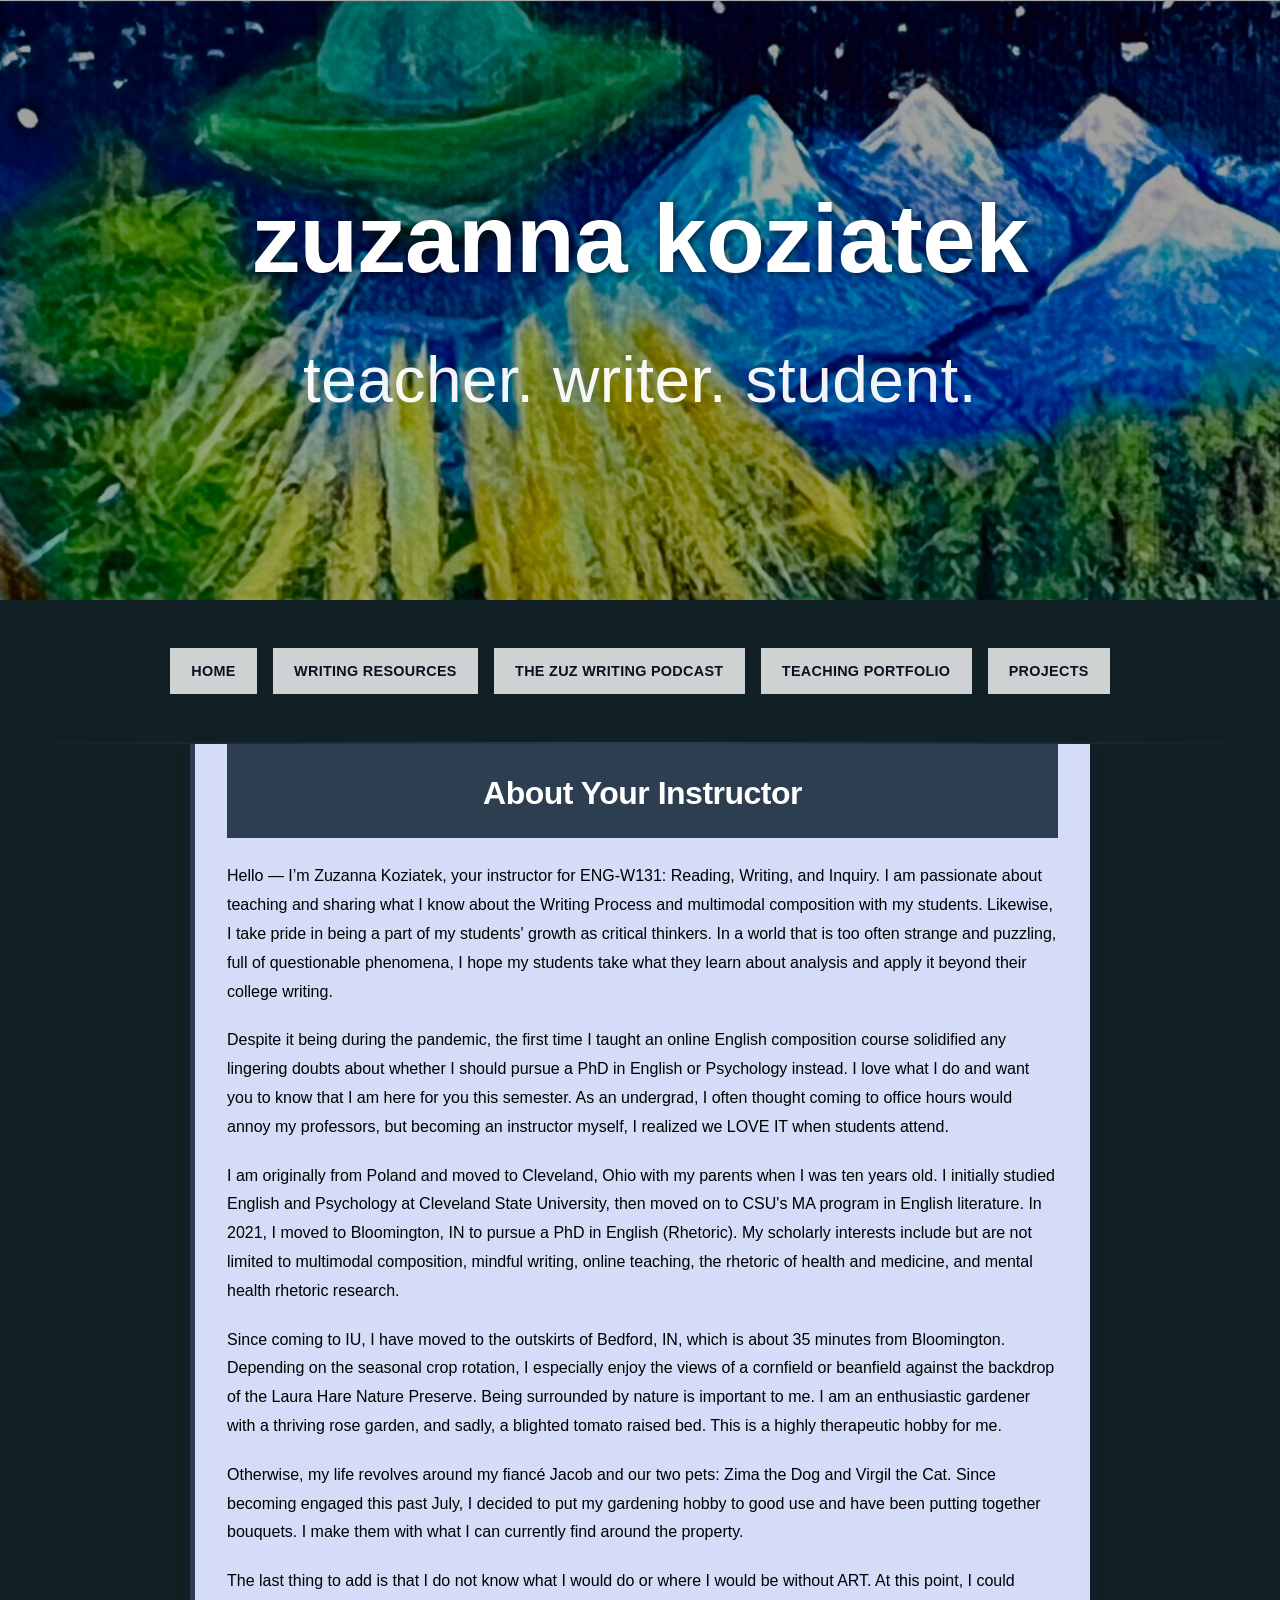
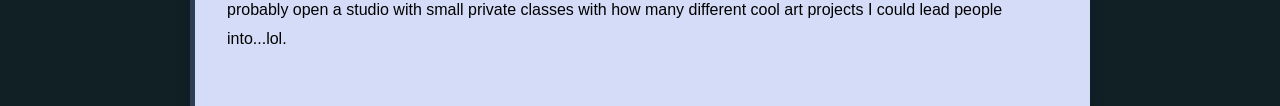
<file: index.html>
<!DOCTYPE html>
<html lang="en">
<head>
    <meta charset="UTF-8">
    <meta name="viewport" content="width=device-width, initial-scale=1.0">
    <title>zuzanna koziatek</title>
    <link rel="stylesheet" href="styles-enhanced.css">
    <style>
        /* ========================================== 
           INDEX-SPECIFIC OVERRIDES
           ========================================== */

        header {
            background: linear-gradient(rgba(0, 0, 0, 0.35), rgba(0, 0, 0, 0.35)), url("We're Just Here for the view.png");
            background-size: cover;
            background-position: center;
            background-attachment: fixed;
            padding: 6rem 2rem;
            text-align: center;
            min-height: 600px;
            display: flex;
            align-items: center;
            justify-content: center;
        }

        header h1 {
            font-size: 6rem;
            font-weight: 800;
            text-shadow: 2px 2px 8px rgba(0, 0, 0, 0.6);
            letter-spacing: -0.5px;
            color: white;
        }

        header .subtitle {
            font-size: 4rem;
            opacity: 0.95;
            margin-top: 0.5rem;
            font-weight: 500;
            letter-spacing: 0.5px;
            color: white
          
        }

        nav {
            display: flex;
            justify-content: center;
            gap: 1rem;
            padding: 1rem;
            background: transparent;
            margin: 2rem auto;
            max-width: 1200px;
            flex-wrap: wrap;
        }

        nav a {
            text-decoration: none;
            color: #0f0f1e;
            padding: 0.6rem 1.2rem;
            background: rgba(255, 255, 255, 0.8);
            font-weight: 600;
            transition: all 0.3s ease;
            text-transform: uppercase;
            font-size: 0.9rem;
            letter-spacing: 0.3px;
            border: 2px solid transparent;
        }

        nav a:hover {
            background: #2c3e50;
            color: white;
            border-color: #2c3e50;
        }

        .separator {
            height: 2px;
            background: linear-gradient(to right, transparent, #2c3e50, transparent);
        }

        .container {
            max-width: 1200px;
            margin: 2rem auto;
            padding: 1rem;
        }

        .course-section {
            background: #D5DCF7;
            padding: 2rem;
            box-shadow: 0 8px 16px rgba(15, 15, 30, 0.12);
            margin-bottom: 2rem;
            border-left: 5px solid #2c3e50;
            max-width: 900px;
            margin-left: auto;
            margin-right: auto;
        }

        .course-section h2 {
            text-align: center;
            color: white;
            margin-bottom: 1.5rem;
            font-size: 2rem;
            font-weight: 800;
            letter-spacing: -0.5px;
            border-bottom: 3px solid #2c3e50;
            padding-bottom: 1rem;
            background: #2c3e50;
            margin: -2rem -2rem 1.5rem -2rem;
            padding: 1.5rem 2rem 1rem 2rem;
            max-width: 900px;
            margin-left: auto;
            margin-right: auto;
        }

        .course-section p {
            color: black;
            line-height: 1.8;
            font: DeJavu Sans
            font-weight: 350;
            margin-bottom: 20px;
        }

        /* Video section styles */
        .video-section {
            display: flex;
            justify-content: center;
            margin: 2rem 0;
        }

        .video-container {
            width: 100%;
            max-width: 560px;
        }

        .video-container iframe {
            width: 100%;
            height: auto;
            aspect-ratio: 560/315;
            box-shadow: 0 8px 16px rgba(15, 15, 30, 0.12);
            border: 1px solid #d4d4d8;
        }

        /* Gallery styles */
        .gallery-section {
            margin-top: 1rem;
        }

        .gallery-grid {
            display: grid;
            grid-template-columns: repeat(3, 1fr);
            gap: 1.5rem;
        }

        .gallery-item {
            position: relative;
            overflow: hidden;
            cursor: pointer;
            background: #eee;
            box-shadow: 0 6px 18px rgba(15, 15, 30, 0.1);
            transition: all 0.3s cubic-bezier(0.25, 0.46, 0.45, 0.94);
        }

        .gallery-item:hover {
            transform: translateY(-4px);
            box-shadow: 0 16px 32px rgba(15, 15, 30, 0.15);
        }

        .gallery-item img {
            width: 100%;
            height: 100%;
            object-fit: cover;
            display: block;
            transition: transform 0.35s ease;
            aspect-ratio: 1;
        }

        .gallery-item .title {
            position: absolute;
            left: 12px;
            bottom: 12px;
            color: #fff;
            background: rgba(0, 0, 0, 0.65);
            padding: 8px 12px;
            font-weight: 700;
            font-size: 0.95rem;
            backdrop-filter: blur(4px);
            z-index: 2;
        }

        .gallery-item::after {
            content: '';
            position: absolute;
            inset: 0;
            background: linear-gradient(to top, rgba(0, 0, 0, 0.25), transparent);
            opacity: 0;
            transition: opacity 0.25s ease;
            z-index: 1;
        }

        .gallery-item:hover img {
            transform: scale(1.05);
        }

        .gallery-item:hover::after {
            opacity: 1;
        }

        /* Modal / lightbox */
        .lightbox {
            position: fixed;
            inset: 0;
            background: rgba(0, 0, 0, 0.8);
            display: none;
            align-items: center;
            justify-content: center;
            padding: 20px;
            z-index: 9999;
            backdrop-filter: blur(4px);
        }

        .lightbox.open {
            display: flex;
        }

        .lightbox-card {
            width: 100%;
            max-width: 1100px;
            background: var(--card-bg);
            overflow: hidden;
            display: flex;
            gap: 0;
            box-shadow: 0 24px 48px rgba(15, 15, 30, 0.25);
            border: 1px solid #d4d4d8;
        }

        .lightbox-media {
            flex: 1 1 60%;
            min-height: 320px;
            background: #000;
            display: flex;
            align-items: center;
            justify-content: center;
        }

        .lightbox-media img {
            max-width: 100%;
            max-height: 80vh;
            object-fit: contain;
            display: block;
        }

        .lightbox-info {
            flex: 1 1 40%;
            padding: 2rem;
            background: #2c3e50;
            display: flex;
            flex-direction: column;
            justify-content: flex-start;
        }

        .lightbox-info h3 {
            margin-bottom: 0.5rem;
            color: white;
            font-size: 1.4rem;
            font-weight: 800;
            letter-spacing: -0.3px;
        }

        .lightbox-info h4 {
            margin: 0.25rem 0 1rem;
            color: #ecf0f1;
            font-weight: 600;
            text-transform: uppercase;
            letter-spacing: 0.3px;
            font-size: 0.85rem;
        }

        .lightbox-info p {
            color: white;
            line-height: 1.8;
            font-family: -apple-system, BlinkMacSystemFont, 'Segoe UI', 'Helvetica Neue', Calibri, sans-serif;
        }

        .lightbox-close {
            position: absolute;
            right: 24px;
            top: 18px;
            background: rgba(0, 0, 0, 0.5);
            border: none;
            color: #fff;
            font-size: 1.8rem;
            cursor: pointer;
            width: 40px;
            height: 40px;
            display: flex;
            align-items: center;
            justify-content: center;
            transition: all 0.3s ease;
        }

        .lightbox-close:hover {
            background: #2c3e50;
            transform: rotate(90deg);
        }

        /* Responsive */
        @media (max-width: 1000px) {
            .gallery-grid {
                grid-template-columns: repeat(2, 1fr);
            }

            .lightbox-card {
                flex-direction: column;
            }

            .lightbox-media {
                order: 0;
            }

            .lightbox-info {
                order: 1;
            }
        }

        @media (max-width: 600px) {
            .gallery-grid {
                grid-template-columns: 1fr;
            }

            header {
                padding: 3.5rem 1rem;
            }

            header h1 {
                font-size: 2.2rem;
            }

            .lightbox-info {
                padding: 1.5rem;
            }

            .lightbox-info h3 {
                font-size: 1.2rem;
            }

            .video-container iframe {
                aspect-ratio: 16/9;
            }

            .course-section {
                padding: 1.5rem;
            }
        }
    </style>
</head>
<body>
    <header>
        <div class="header-content">
            <h1>zuzanna koziatek</h1>
            <p class="subtitle">teacher. writer. student.</p>
        </div>
    </header>
    <nav>
        <a href="index.html">Home</a>
        <a href="Writing-Resources.html">Writing Resources</a>
        <a href="the-zuz-writing-podcast.html">The Zuz Writing Podcast</a>
        <a href="teaching-portfolio.html">Teaching Portfolio</a>
        <a href="projects.html">Projects</a>
    </nav>
    <div class="separator"></div>
        <div class="course-section">
            <h2>About Your Instructor</h2>
            <p>Hello — I’m Zuzanna Koziatek, your instructor for ENG-W131: Reading, Writing, and Inquiry. I am passionate about teaching and sharing what I know about the Writing Process and multimodal composition with my students. Likewise, I take pride in being a part of my students' growth as critical thinkers. In a world that is too often strange and puzzling, full of questionable phenomena, I hope my students take what they learn about analysis and apply it beyond their college writing.</p> 
          
            <p>Despite it being during the pandemic, the first time I taught an online English composition course solidified any lingering doubts about whether I should pursue a PhD in English or Psychology instead. I love what I do and want you to know that I am here for you this semester. As an undergrad, I often thought coming to office hours would annoy my professors, but becoming an instructor myself, I realized we LOVE IT when students attend.</p> 
           
            <p>I am originally from Poland and moved to Cleveland, Ohio with my parents when I was ten years old. I initially studied English and Psychology at Cleveland State University, then moved on to CSU's MA program in English literature. In 2021, I moved to Bloomington, IN to pursue a PhD in English (Rhetoric). My scholarly interests include but are not limited to multimodal composition, mindful writing, online teaching, the rhetoric of health and medicine, and mental health rhetoric research.</p> 
           
            <p>Since coming to IU, I have moved to the outskirts of Bedford, IN, which is about 35 minutes from Bloomington. Depending on the seasonal crop rotation, I especially enjoy the views of a cornfield or beanfield against the backdrop of the Laura Hare Nature Preserve. Being surrounded by nature is important to me. I am an enthusiastic gardener with a thriving rose garden, and sadly, a blighted tomato raised bed. This is a highly therapeutic hobby for me.</p>
           
            <p>Otherwise, my life revolves around my fiancé Jacob and our two pets: Zima the Dog and Virgil the Cat. Since becoming engaged this past July, I decided to put my gardening hobby to good use and have been putting together bouquets. I make them with what I can currently find around the property.</p>
            <p>The last thing to add is that I do not know what I would do or where I would be without ART. At this point, I could probably open a studio with small private classes with how many different cool art projects I could lead people into...lol.</p>
        </div>
</body>
</html>
</file>
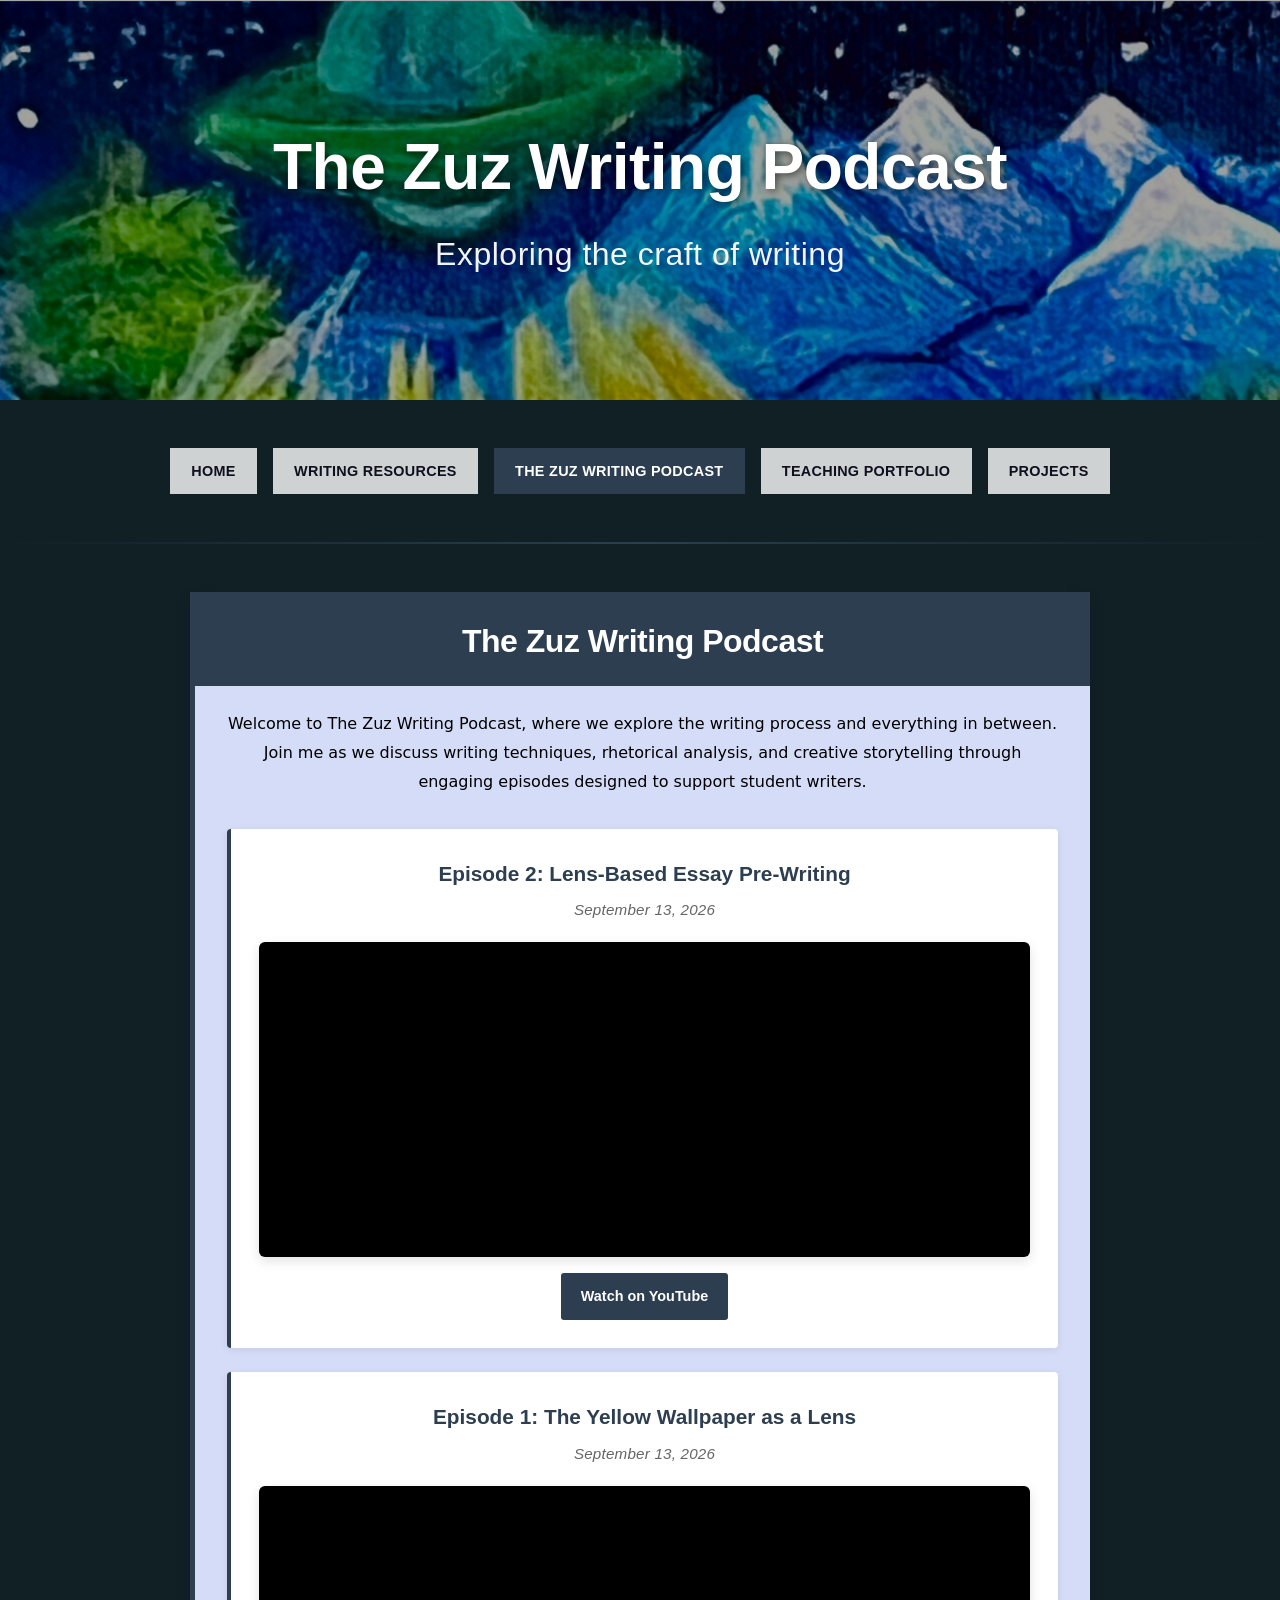
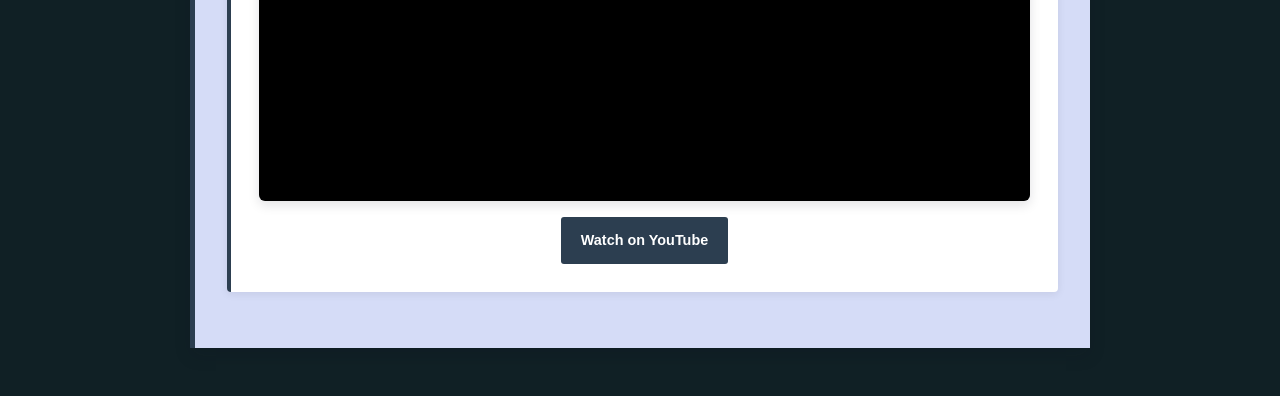
<file: the-zuz-writing-podcast.html>
<!DOCTYPE html>
<html lang="en">
<head>
    <meta charset="UTF-8">
    <meta name="viewport" content="width=device-width, initial-scale=1.0">
    <title>The Zuz Writing Podcast - zuzanna koziatek</title>
    <link rel="stylesheet" href="styles-enhanced.css">
    <style>
        /* ========================================== 
           PODCAST PAGE OVERRIDES
           ========================================== */

        header {
            background: linear-gradient(rgba(0, 0, 0, 0.35), rgba(0, 0, 0, 0.35)), url("We're Just Here for the view.png");
            background-size: cover;
            background-position: center;
            background-attachment: fixed;
            padding: 6rem 2rem;
            text-align: center;
            min-height: 400px;
            display: flex;
            align-items: center;
            justify-content: center;
        }

        header h1 {
            font-size: 4rem;
            font-weight: 800;
            text-shadow: 2px 2px 8px rgba(0, 0, 0, 0.6);
            letter-spacing: -0.5px;
            color: white;
        }

        header .subtitle {
            font-size: 2rem;
            opacity: 0.95;
            margin-top: 0.5rem;
            font-weight: 500;
            letter-spacing: 0.5px;
            color: white;
        }

        nav {
            display: flex;
            justify-content: center;
            gap: 1rem;
            padding: 1rem;
            background: transparent;
            margin: 2rem auto;
            max-width: 1200px;
            flex-wrap: wrap;
        }

        nav a {
            text-decoration: none;
            color: #0f0f1e;
            padding: 0.6rem 1.2rem;
            background: rgba(255, 255, 255, 0.8);
            font-weight: 600;
            transition: all 0.3s ease;
            text-transform: uppercase;
            font-size: 0.9rem;
            letter-spacing: 0.3px;
            border: 2px solid transparent;
        }

        nav a:hover {
            background: #2c3e50;
            color: white;
            border-color: #2c3e50;
        }

        nav a.active {
            background: #2c3e50;
            color: white;
            border-color: #2c3e50;
        }

        .separator {
            height: 2px;
            background: linear-gradient(to right, transparent, #2c3e50, transparent);
        }

        .container {
            max-width: 1200px;
            margin: 2rem auto;
            padding: 1rem;
        }

        .podcast-section {
            background: #D5DCF7;
            padding: 2rem;
            box-shadow: 0 8px 16px rgba(15, 15, 30, 0.12);
            margin-bottom: 2rem;
            border-left: 5px solid #2c3e50;
            max-width: 900px;
            margin-left: auto;
            margin-right: auto;
        }

        .podcast-section h2 {
            text-align: center;
            color: white;
            margin-bottom: 1.5rem;
            font-size: 2rem;
            font-weight: 800;
            letter-spacing: -0.5px;
            border-bottom: 3px solid #2c3e50;
            padding-bottom: 1rem;
            background: #2c3e50;
            margin: -2rem -2rem 1.5rem -2rem;
            padding: 1.5rem 2rem 1rem 2rem;
        }

        .podcast-section p {
            color: black;
            line-height: 1.8;
            font-family: 'DejaVu Sans', sans-serif;
            font-weight: 350;
            margin-bottom: 20px;
        }

        .podcast-intro {
            text-align: center;
            margin-bottom: 2rem;
        }

        /* Episode list styles */
        .episodes-section {
            margin-top: 2rem;
        }

        .episode-item {
            background: white;
            padding: 1.75rem;
            margin-bottom: 1.5rem;
            border-left: 4px solid #2c3e50;
            border-radius: 4px;
            box-shadow: 0 2px 8px rgba(15, 15, 30, 0.08);
            transition: all 0.3s ease;
            text-align: center;
        }

        .episode-item:hover {
            box-shadow: 0 6px 16px rgba(15, 15, 30, 0.12);
            transform: translateY(-2px);
        }

        .episode-item h3 {
            color: #2c3e50;
            margin: 0 0 0.5rem 0;
            font-size: 1.3rem;
            font-weight: 700;
        }

        .episode-item .episode-number {
            color: #666;
            font-size: 0.95rem;
            font-weight: 500;
            font-style: italic;
            letter-spacing: 0.2px;
            margin-bottom: 1rem;
        }

        .episode-item p {
            color: #333;
            line-height: 1.6;
            margin: 0.5rem auto 1.25rem auto;
            max-width: 700px;
        }

        .episode-item .episode-link {
            display: inline-block;
            margin-top: 1rem;
            color: white;
            background: #2c3e50;
            padding: 0.75rem 1.25rem;
            text-decoration: none;
            border-radius: 3px;
            font-weight: 600;
            transition: all 0.3s ease;
            font-size: 0.9rem;
        }

        .episode-item .episode-link:hover {
            background: #1a252f;
            transform: translateY(-1px);
        }

        .episode-video {
            position: relative;
            width: 100%;
            max-width: 840px;
            margin: 1.25rem auto 0 auto;
            overflow: hidden;
            border-radius: 6px;
            box-shadow: 0 4px 12px rgba(15, 15, 30, 0.12);
            background: #000;
        }

        .episode-video iframe {
            width: 100%;
            aspect-ratio: 16 / 9;
            border: 0;
            display: block;
        }

        /* Responsive */
        @media (max-width: 600px) {
            header {
                padding: 3.5rem 1rem;
            }

            header h1 {
                font-size: 2.2rem;
            }

            header .subtitle {
                font-size: 1.3rem;
            }

            .podcast-section {
                padding: 1.5rem;
            }

            .episode-item {
                padding: 1rem;
            }

            .episode-item h3 {
                font-size: 1.1rem;
            }
        }
    </style>
</head>
<body>
    <header>
        <div class="header-content">
            <h1>The Zuz Writing Podcast</h1>
            <p class="subtitle">Exploring the craft of writing</p>
        </div>
    </header>
    <nav>
        <a href="index.html">Home</a>
        <a href="Writing-Resources.html">Writing Resources</a>
        <a href="the-zuz-writing-podcast.html" class="active">The Zuz Writing Podcast</a>
        <a href="teaching-portfolio.html">Teaching Portfolio</a>
        <a href="projects.html">Projects</a>
    </nav>
    <div class="separator"></div>
    <div class="container">
        <div class="podcast-section">
            <h2>The Zuz Writing Podcast</h2>
            <div class="podcast-intro">
                <p>Welcome to The Zuz Writing Podcast, where we explore the writing process and everything in between. Join me as we discuss writing techniques, rhetorical analysis, and creative storytelling through engaging episodes designed to support student writers.</p>
            </div>
            <div class="episodes-section">
                <div class="episode-item">
                    <h3>Episode 2: Lens-Based Essay Pre-Writing</h3>
                    <div class="episode-number">September 13, 2026</div>
                    <div class="episode-video">
                        <iframe width="560" height="315" src="https://www.youtube.com/embed/4S0YvImkFhY?si=WosHUGtkntz84RuH" title="YouTube video player" frameborder="0" allow="accelerometer; autoplay; clipboard-write; encrypted-media; gyroscope; picture-in-picture; web-share" referrerpolicy="strict-origin-when-cross-origin" allowfullscreen></iframe>
                    </div>
                    <a class="episode-link" href="https://www.youtube.com/watch?v=4S0YvImkFhY" target="_blank" rel="noopener noreferrer">Watch on YouTube</a>
                </div>
                <div class="episode-item">
                    <h3>Episode 1: The Yellow Wallpaper as a Lens</h3>
                    <div class="episode-number">September 13, 2026</div>
                    <div class="episode-video">
                        <iframe width="560" height="315" src="https://www.youtube.com/embed/dovfPJ6fOic?si=V1gQJFYpOKuip3NR" title="YouTube video player" frameborder="0" allow="accelerometer; autoplay; clipboard-write; encrypted-media; gyroscope; picture-in-picture; web-share" referrerpolicy="strict-origin-when-cross-origin" allowfullscreen></iframe>
                    </div>
                    <a class="episode-link" href="https://www.youtube.com/watch?v=dovfPJ6fOic" target="_blank" rel="noopener noreferrer">Watch on YouTube</a>
                </div>
            </div>
        </div>
    </div>
</body>
</html>
</file>
<file: styles-enhanced.css>
/* ==========================================
   ENHANCED ELEGANT & BOLD STYLESHEET
   Refined aesthetics with sharp, sophisticated styling
   ========================================== */

* {
    margin: 0;
    padding: 0;
    box-sizing: border-box;
}

html, body {
    height: 100%;
}

:root {
    /* Color Palette - Elegant & Bold */
   --primary-dark: #010B40;        /* Deep navy */
    --primary-medium: #003189;      /* Royal blue */
    --accent-bold: #005FE7;         /* Vivid blue (CTA) */
    --accent-secondary: #0093D8;    /* Cyan-blue (soft accent) */

    --text-primary: #010B40;        /* Deep navy */
    --text-secondary: #003189;      /* Royal blue */
    --text-light: #4a4a5e;          /* Muted gray (kept for readability) */

    --background: #003189;          /* Pastel sky */
    --card-bg: #ffffff;             /* Pure white */

    --border: #d4d4d8;              /* Subtle border */
    
    /* Shadows - Sharp & Refined */
    --shadow-sm: 0 2px 8px rgba(15, 15, 30, 0.1);
    --shadow-md: 0 8px 16px rgba(15, 15, 30, 0.12);
    --shadow-lg: 0 16px 32px rgba(15, 15, 30, 0.15);
    --shadow-xl: 0 24px 48px rgba(15, 15, 30, 0.18);
    
    /* Typography */
    --font-family: -apple-system, BlinkMacSystemFont, 'Segoe UI', 'Helvetica Neue', Calibri, sans-serif;
    --font-weight-regular: 400;
    --font-weight-medium: 500;
    --font-weight-semibold: 600;
    --font-weight-bold: 700;
    --font-weight-extrabold: 800;
}

body {
    font-family: var(--font-family);
    background-color: #102025;
    color: var(--text-primary);
    line-height: 1.6;
    font-weight: var(--font-weight-regular);
}

p {
    font-family: var(--font-family);
    color: var(--text-secondary);
    line-height: 1.8;
}

/* ========================================== 
   NAVIGATION
   ========================================== */

.navbar {
    background-color: var(--primary-dark);
    padding: 1.2rem 0;
    position: sticky;
    top: 0;
    box-shadow: var(--shadow-md);
    z-index: 100;
    border-bottom: 2px solid var(--accent-bold);
}

.nav-container {
    max-width: 1200px;
    margin: 0 auto;
    padding: 0 2rem;
    display: flex;
    justify-content: space-between;
    align-items: center;
}

.nav-brand {
    color: #ffffff;
    font-size: 1.4rem;
    font-weight: var(--font-weight-extrabold);
    letter-spacing: -0.5px;
    text-transform: uppercase;
    text-shadow: 0 2px 4px rgba(0, 0, 0, 0.3);
}

.nav-menu {
    display: flex;
    list-style: none;
    gap: 2.5rem;
}

.nav-link {
    color: #e0e0e0;
    text-decoration: none;
    font-weight: var(--font-weight-semibold);
    font-size: 0.95rem;
    transition: all 0.35s cubic-bezier(0.25, 0.46, 0.45, 0.94);
    padding: 0.5rem 0;
    border-bottom: 2px solid transparent;
    text-transform: uppercase;
    letter-spacing: 0.3px;
}

.nav-link:hover,
.nav-link.active {
    color: var(--accent-bold);
    border-bottom-color: var(--accent-bold);
}

/* ========================================== 
   HERO / CONTAINER
   ========================================== */

.container {
    max-width: 1200px;
    margin: 0 auto;
    padding: 2rem;
    flex: 1;
}

.hero {
    background: linear-gradient(135deg, var(--primary-dark) 0%, var(--primary-medium) 100%);
    color: white;
    padding: 5rem 2rem;
    text-align: center;
    border-radius: 0;
    margin-bottom: 3rem;
    box-shadow: var(--shadow-lg);
    border-bottom: 4px solid var(--accent-bold);
    position: relative;
    overflow: hidden;
}

.hero::before {
    content: '';
    position: absolute;
    top: 0;
    left: 0;
    right: 0;
    height: 1px;
    background: linear-gradient(to right, transparent, rgba(196, 30, 58, 0.5), transparent);
}

.hero-content h2 {
    font-size: 3rem;
    margin-bottom: 1.5rem;
    font-weight: var(--font-weight-extrabold);
    letter-spacing: -1px;
    line-height: 1.2;
    text-shadow: 0 4px 8px rgba(0, 0, 0, 0.3);
}

.subtitle {
    font-size: 1.3rem;
    opacity: 0.95;
    font-weight: var(--font-weight-medium);
    letter-spacing: 1px;
}

/* ========================================== 
   SECTION CONTENT
   ========================================== */

.section-content {
    background: var(--card-bg);
    padding: 3rem;
    border-radius: 8px;
    box-shadow: var(--shadow-lg);
    border-left: 5px solid var(--accent-bold);
    margin-bottom: 2rem;
}

.section-content h2 {
    color: var(--primary-dark);
    font-size: 2.2rem;
    margin-bottom: 1.5rem;
    border-bottom: 3px solid var(--accent-bold);
    padding-bottom: 0.75rem;
    font-weight: var(--font-weight-extrabold);
    letter-spacing: -0.5px;
}

.section-content h3 {
    color: var(--primary-dark);
    font-size: 1.4rem;
    margin-top: 2rem;
    margin-bottom: 1rem;
    font-weight: var(--font-weight-bold);
}

.section-content p {
    margin-bottom: 1.2rem;
    line-height: 1.8;
    color: var(--text-secondary);
}

.section-content ul {
    list-style-position: inside;
    margin-bottom: 1.5rem;
    padding-left: 1.5rem;
}

.section-content li {
    margin-bottom: 0.8rem;
    color: var(--text-secondary);
    font-weight: var(--font-weight-regular);
}

/* ========================================== 
   ABOUT INSTRUCTOR
   ========================================== */

.about-instructor {
    margin-top: 2rem;
}

.instructor-card {
    background: linear-gradient(135deg, #f9f9fb 0%, #f5f5f7 100%);
    padding: 2.5rem;
    border-radius: 8px;
    margin-bottom: 2rem;
    border-left: 5px solid var(--accent-bold);
    box-shadow: var(--shadow-md);
    transition: box-shadow 0.3s ease;
}

.instructor-card:hover {
    box-shadow: var(--shadow-lg);
}

.instructor-card h3 {
    color: var(--primary-dark);
    font-size: 1.6rem;
    font-weight: var(--font-weight-bold);
}

.role {
    color: var(--accent-bold);
    font-weight: var(--font-weight-bold);
    margin-bottom: 1rem;
    text-transform: uppercase;
    letter-spacing: 0.5px;
    font-size: 0.9rem;
}

.bio {
    color: var(--text-secondary);
    line-height: 1.8;
}

.qualifications,
.teaching-philosophy {
    background: linear-gradient(135deg, #f0f7ff 0%, #e8f0f8 100%);
    padding: 2rem;
    border-radius: 8px;
    margin-bottom: 2rem;
    border-left: 5px solid var(--accent-secondary);
    box-shadow: var(--shadow-sm);
}

.contact-section {
    background: linear-gradient(135deg, #fff8f0 0%, #fff3e6 100%);
    padding: 2rem;
    border-radius: 8px;
    margin-top: 2rem;
    border-left: 5px solid #d97706;
    box-shadow: var(--shadow-sm);
}

/* ========================================== 
   COURSE DETAILS
   ========================================== */

.course-overview,
.learning-outcomes,
.course-structure,
.requirements,
.grading {
    margin-bottom: 3rem;
}

.outcomes-list {
    background: #f5f5f7;
    padding: 1.5rem;
    border-radius: 6px;
    margin-left: 0;
    border-left: 3px solid var(--accent-secondary);
}

.structure-grid {
    display: grid;
    grid-template-columns: repeat(auto-fit, minmax(250px, 1fr));
    gap: 2rem;
    margin: 2rem 0;
}

.structure-item {
    background: var(--card-bg);
    padding: 2rem;
    border-radius: 8px;
    text-align: center;
    border-top: 4px solid var(--accent-secondary);
    box-shadow: var(--shadow-md);
    transition: all 0.3s cubic-bezier(0.25, 0.46, 0.45, 0.94);
}

.structure-item:hover {
    transform: translateY(-6px);
    box-shadow: var(--shadow-lg);
    border-top-color: var(--accent-bold);
}

.structure-item h3 {
    color: var(--primary-dark);
    margin-top: 0;
    font-weight: var(--font-weight-bold);
}

.requirements ul,
.success-tips {
    background: #f5f5f7;
    padding: 1.5rem;
    border-radius: 6px;
    margin-left: 0;
    border-left: 3px solid var(--accent-secondary);
}

/* ========================================== 
   RESOURCES SECTION
   ========================================== */

.resources-section {
    margin-top: 2rem;
}

.resource-category {
    margin-bottom: 3rem;
}

.resource-category h2 {
    color: var(--primary-dark);
    font-size: 2rem;
    margin-bottom: 2rem;
    border-bottom: 3px solid var(--accent-bold);
    padding-bottom: 0.75rem;
    font-weight: var(--font-weight-extrabold);
}

.resource-list {
    display: grid;
    grid-template-columns: repeat(auto-fit, minmax(280px, 1fr));
    gap: 2rem;
}

.resource-item {
    background: var(--card-bg);
    padding: 2rem;
    border-radius: 8px;
    border-left: 5px solid var(--accent-secondary);
    box-shadow: var(--shadow-md);
    transition: all 0.3s ease;
}

.resource-item:hover {
    box-shadow: var(--shadow-lg);
    transform: translateY(-2px);
    border-left-color: var(--accent-bold);
}

.resource-item h3 {
    color: var(--primary-dark);
    margin-top: 0;
    font-weight: var(--font-weight-bold);
}

.success-tips {
    margin-top: 1.5rem;
}

.success-tips li {
    margin-bottom: 1rem;
    color: var(--text-secondary);
    font-weight: var(--font-weight-regular);
}

/* ========================================== 
   FOOTER
   ========================================== */

.footer {
    background-color: var(--primary-dark);
    color: #e0e0e0;
    text-align: center;
    padding: 2.5rem;
    margin-top: 4rem;
    border-top: 3px solid var(--accent-bold);
    font-weight: var(--font-weight-medium);
}

/* ========================================== 
   BUTTONS & INTERACTIVE ELEMENTS
   ========================================== */

button, input[type="button"], input[type="submit"] {
    background: var(--accent-bold);
    color: white;
    border: none;
    padding: 0.85rem 2rem;
    border-radius: 6px;
    cursor: pointer;
    font-size: 1rem;
    font-weight: var(--font-weight-bold);
    transition: all 0.3s cubic-bezier(0.25, 0.46, 0.45, 0.94);
    letter-spacing: 0.3px;
    text-transform: uppercase;
    box-shadow: var(--shadow-md);
}

button:hover {
    background: #a01830;
    box-shadow: var(--shadow-lg);
    transform: translateY(-2px);
}

button:active {
    transform: translateY(0);
}

/* ========================================== 
   RESPONSIVE DESIGN
   ========================================== */

@media (max-width: 768px) {
    .nav-container {
        flex-direction: column;
        gap: 1rem;
    }

    .nav-menu {
        flex-direction: column;
        gap: 0.5rem;
        width: 100%;
    }

    .nav-link {
        padding: 0.75rem 1rem;
        display: block;
    }

    .hero-content h2 {
        font-size: 2.2rem;
    }

    .section-content {
        padding: 1.5rem;
    }

    .section-content h2 {
        font-size: 1.8rem;
    }

    .structure-grid,
    .resource-list {
        grid-template-columns: 1fr;
        gap: 1.5rem;
    }

    .container {
        padding: 1rem;
    }

    .hero {
        padding: 3rem 1rem;
    }
}

@media (max-width: 480px) {
    .nav-brand {
        font-size: 1.1rem;
    }

    .hero {
        padding: 2rem 1rem;
    }

    .hero-content h2 {
        font-size: 1.8rem;
    }

    .subtitle {
        font-size: 1rem;
    }

    .section-content h2 {
        font-size: 1.5rem;
    }

    .section-content h3 {
        font-size: 1.15rem;
    }

    button {
        width: 100%;
    }
}
</file>
